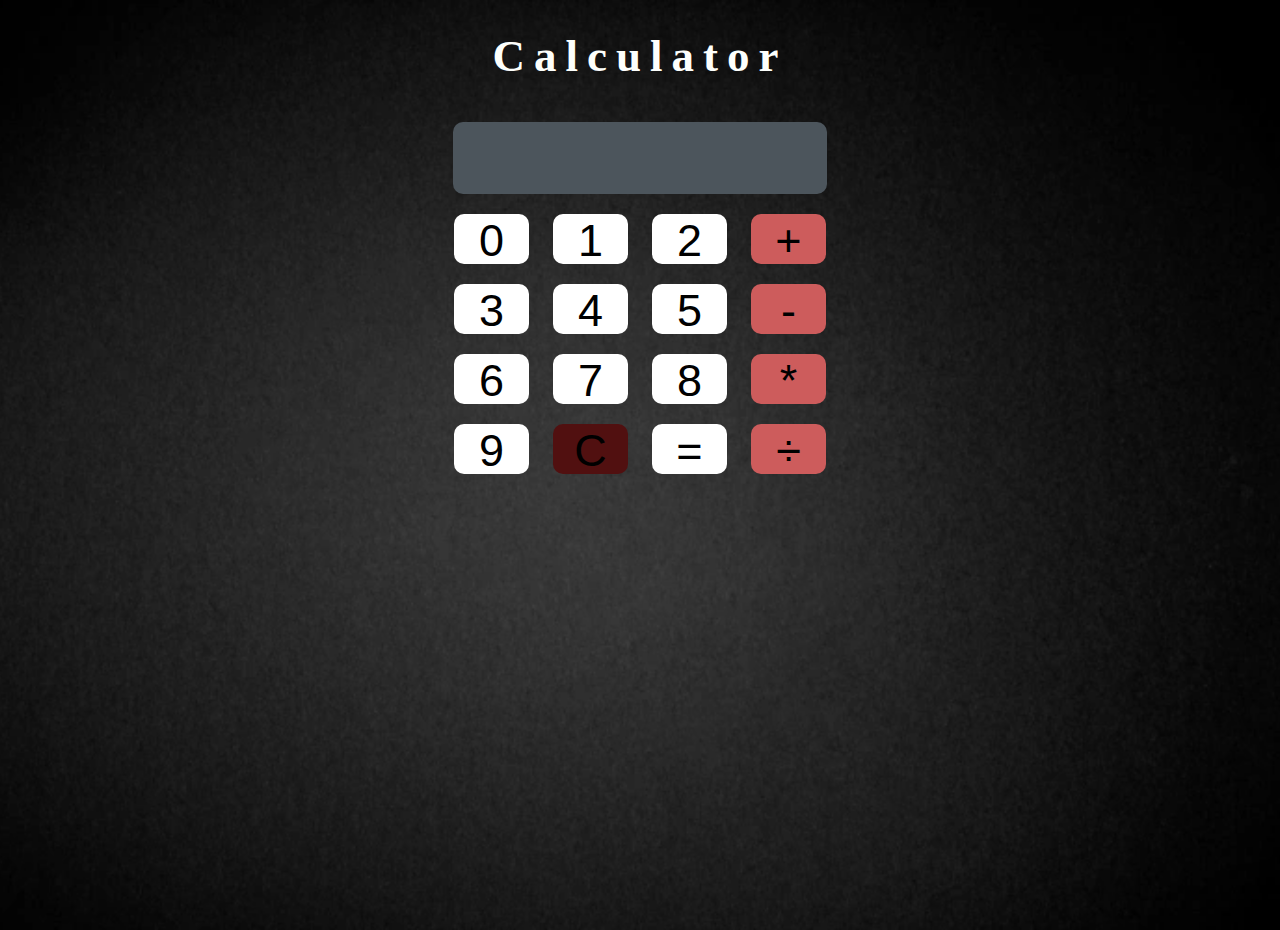
<file: CODSOFT_Calculator/index.html>
<!DOCTYPE html>
<html lang="en">
<head>
    <meta charset="UTF-8">
    <meta name="viewport" content="width=device-width, initial-scale=1.0">
    <title>Calculator</title>
    <link rel="stylesheet" href="styles.css">
</head>
<body>
    <h1>Calculator</h1>
    <form action="" name="calc">
        <input type="text" name="display" style="width: 370px; height: 70px; background-color: #4c555c;"><br>
        <input class="btn" type="button", value="0" onclick="calc.display.value+='0'">
        <input class="btn" type="button", value="1" onclick="calc.display.value+='1'">
        <input class="btn" type="button", value="2" onclick="calc.display.value+='2'">
        <input class="btn" type="button", value="+" onclick="calc.display.value+='+'" style="background-color:indianred ;"><br>
        <input class="btn" type="button", value="3" onclick="calc.display.value+='3'">
        <input class="btn" type="button", value="4" onclick="calc.display.value+='4'">
        <input class="btn" type="button", value="5" onclick="calc.display.value+='5'">
        <input class="btn" type="button", value="-" onclick="calc.display.value+='-'" style="background-color: indianred;"><br>
        <input class="btn" type="button", value="6" onclick="calc.display.value+='6'">
        <input class="btn" type="button", value="7" onclick="calc.display.value+='7'">
        <input class="btn" type="button", value="8" onclick="calc.display.value+='8'">
        <input class="btn" type="button", value="*" onclick="calc.display.value+='*'" style="background-color: indianred;"><br>
        <input class="btn" type="button", value="9" onclick="calc.display.value+='9'">
        <input class="btn" type="button", value="C" onclick="calc.display.value=''" style="background-color: rgb(81, 16, 16);">
        <input class="btn" type="button", value="=" onclick="calc.display.value=eval(calc.display.value)">    
        <input class="btn" type="button", value="&#247;" onclick="calc.display.value+='/'" style="background-color: indianred;">  

    </form>
</body>
</html>
</file>
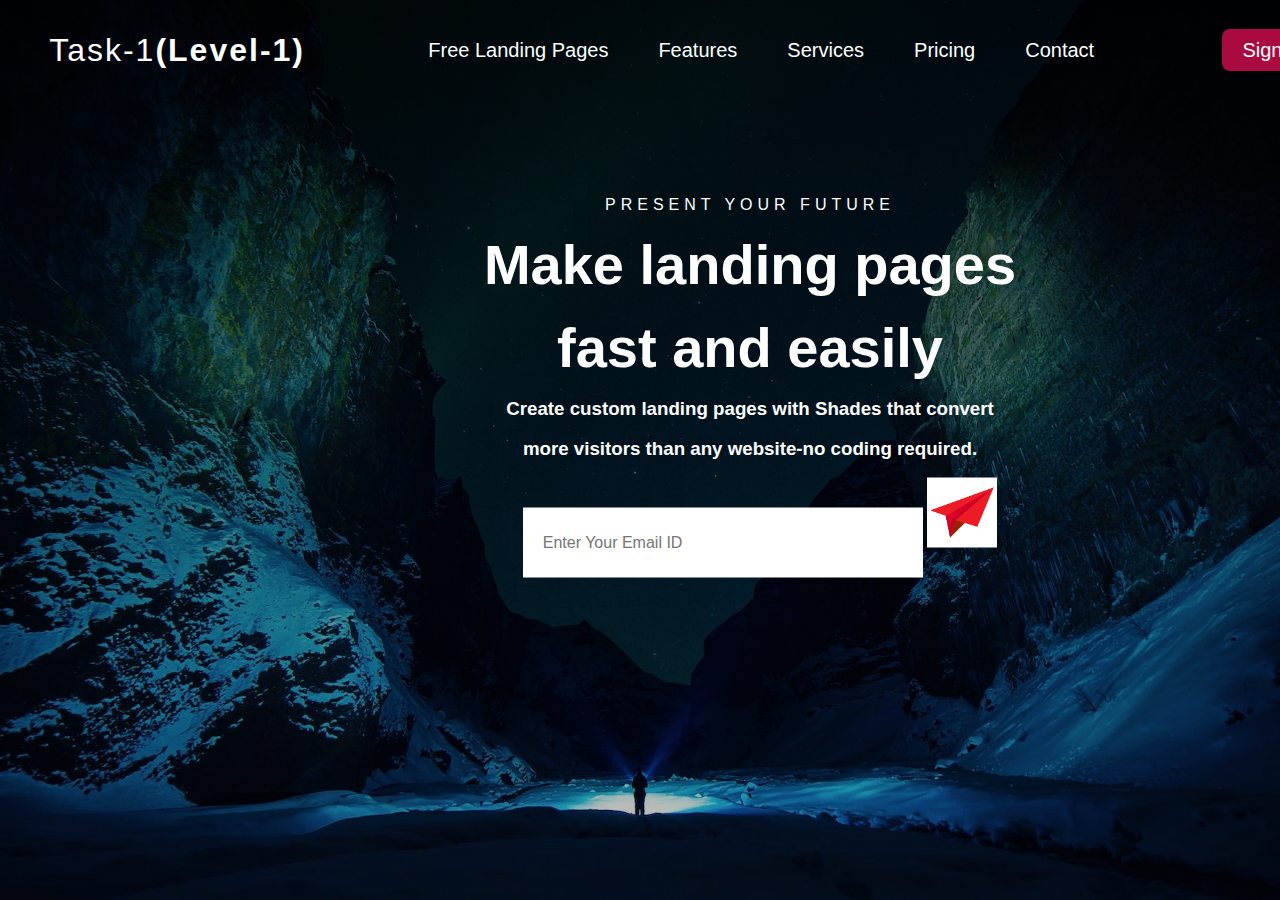
<file: CODSOFT_LandingPage/landing.html>
<!DOCTYPE html>
<html>
    <head>
        <title>Landing Page</title>
        <link rel="stylesheet" type="text/css" href="styles.css">

        <style type="text/css">
            *{padding: 0; margin:0; box-sizing: border-box;}
            body{
                background-image:linear-gradient(rgba(0,0,0,0.8), rgba(0,0,0,0.2)), url('img.jpg');
                width: 600px;
                height: 50vh;
                background-repeat: no-repeat;
                background-size: cover;
                background-attachment: fixed;
                font-family:sans-serif;
            }
            nav{
                width: 255%;
                height: 100px;
                
                color: white;
                display: flex;
                justify-content: space-around;
                align-items: center;
            }
            .logo{
                font-size: 2em;
                letter-spacing: 2px;
            }
            .menu a{
                text-decoration: none;
                color: white;
                padding: 10px 20px;
                font-size: 20px;
                position: relative;
            }
            .menu a::before{
                content: '';
                position: absolute;
                top: 0;
                left: 0;
                width: 0%;
                height: 100%;
                border-bottom: 2px solid white;
                transition: 0.4s linear;
            }
            .menu a:hover::before{
                width: 90%;
            }
            .register a{
                text-decoration: none;
                color: white;
                padding: 10px 20px;
                font-size: 20px;
                background: rgb(169, 10, 63);
                border-radius: 8px;
                border-color: rgb(54, 3, 3);
                transition: 0.4s;
            }
            .register a:hover{
                background: transparent;
                border: 1px solid rgb(169, 10, 63);
            }
            .h-txt{
                max-width: 650px;
                position: relative;
                top: 50%;
                left: 50%;
                transform: translate(25%,25%);
                text-align: center;
                color: white;
            }
            .h-txt span{
                letter-spacing: 5px;
            }
            .h-txt h1{
                font-size: 3.5em;
            }
        </style>
    </head>
    <body>
        <header>
            <nav>
                <div class="logo">
                     Task-1<b>(Level-1)</Level-1></b>
                </div>
                <div class="menu" >
                    <ul>
                        <li style="display:inline-block;">
                            <a href="#" >Free Landing Pages</a>
                        </li>
                        <li style="display:inline-block;">
                            <a href="#" >Features</a>

                        </li>
                        <li style="display:inline-block;">
                            <a href="#">Services</a>
                        </li>
                        <li style="display:inline-block;">
                            <a href="#">Pricing</a>
                        </li>
                        <li style="display:inline-block;">
                            <a href="#">Contact</a>
                        </li>
                    </ul>
                    
                </div>
                
                <div class="register">
                    <li style="display:inline-block;">
                        <a href="#">Sign in</a>
                    </li>
                    <li style="display:inline-block;">
                        <a href="#">Get Started</a>
                    </li>
                </div>
            </nav>
            <section class="h-txt">
                <span>PRESENT YOUR FUTURE</span>
                <br>
                <br>
                <h1>Make landing pages</h1><br><h1>fast and easily</h1>
                <br>
                <p><h3>Create custom landing pages with Shades that convert</h3></p><br><p><h3>more visitors than any website-no coding required.</h3></p>
                <br>
                <form>
                    <input type="email" name="Email" placeholder="Enter Your Email ID" required>
                    <button type="submit"><img src="send.png" width="70px"></button>
                </form>
                
                
            </section>
        </header>
    </body>
</html>
</file>
<file: CODSOFT_Calculator/styles.css>
body{
    margin: 0px;
    padding: 0px;
    background-color: #011627;
    color: #fdfffc;
    text-align: center;
    background-image: url('img.webp');
    background-position: center;
    background-repeat: no-repeat;
    background-size: cover;
    height: 100vh;

}
h1{
    font-size: 45px;
    letter-spacing: 0.2em;
}
input{
    width: 75px;
    height: 50px;
    font-size: 45px;
    border-radius: 10px;
    margin: 10px; 
    background-color: white;
    color: black;
    border-style: none;
}
.btn:hover{
    background-color: rgb(10, 109, 109);
    cursor: pointer;
}
</file>
<file: CODSOFT_LandingPage/styles.css>
li {float: left; text-decoration: none; padding: 5px; list-style-type: none}
.form{
    background: white;
    display: flex;
    width: fit-content;
}
form input{
    border: 0;
    outline: none;
    padding: 10px 20px;
    height: 70px;
    width: 400px;
    font-size: 16px;
}
form button{
    border: none;
    outline: none;
    height: 70px;
    width: 50px;
    cursor: pointer;
    
    
    
}
</file>
